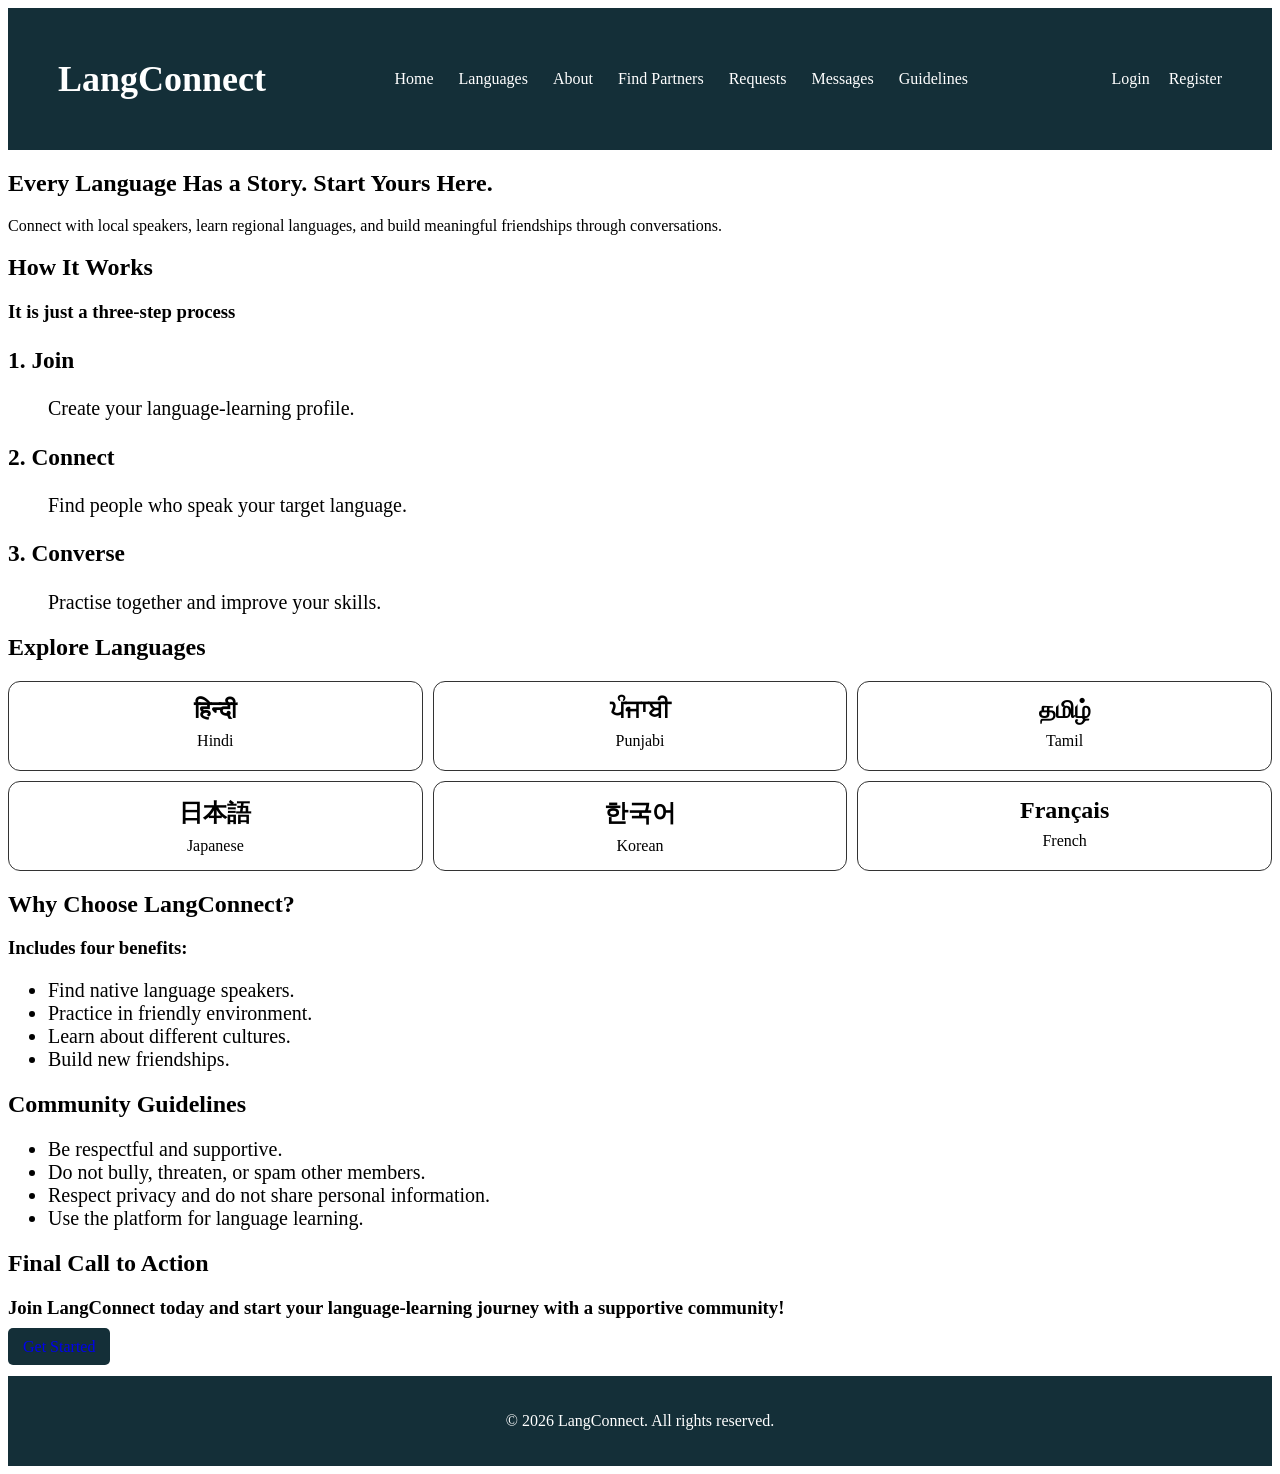
<file: index.html>
<!DOCTYPE html>
<html lang="en">
<head>
    <meta charset="UTF-8">
    <meta name="viewport" content="width=device-width, initial-scale=1.0">
    <title>LangConnect</title>
    <meta name="description" content="LangConnect is a platform for language learners to connect with native speakers and practice their target languages.">
    <link rel="stylesheet" href="style.css">

</head>
<body>
    <nav>
    <div class="logo">
        <h1>LangConnect</h1>
    </div>

    <ul>
        <li><a href="index.html">Home</a></li>
        <li><a href="#explorelang">Languages</a></li>
        <li><a href="about.html">About</a></li>
        <li><a href="partners.html">Find Partners</a></li>
        <li><a href="requests.html">Requests</a></li>
        <li><a href="messages.html">Messages</a></li>
        <li><a href="guidelines.html">Guidelines</a></li>
    </ul>

    <div class="nav-buttons">
        <a href="login.html">Login</a>
        <a href="register.html">Register</a>
    </div>
</nav>

    <header>
        <div class="header-content">
            <h2>Every Language Has a Story. Start Yours Here.</h2>
            <p>Connect with local speakers, learn regional languages, and build meaningful friendships through conversations.</p>
        </div>
    </header>
    <h2>How It Works</h2>
    <h3>It is just a three-step process</h3>
    <div>
        <dl class="list">
        <dt><h3>1. Join</h3></dt>
        <dd>Create your language-learning profile.</dd>
        <dt><h3>2. Connect</h3></dt>
        <dd>Find people who speak your target language.</dd>
        <dt><h3>3. Converse</h3></dt>
        <dd>Practise together and improve your skills.</dd>
        </dl>
    </div>
    <h2>Explore Languages</h2>
    <div class="language-container" id="explorelang">
        <div class="language">
            <h2>हिन्दी</h2>
            <p>Hindi</p>
        </div>
        <div class="language">
            <h2>ਪੰਜਾਬੀ</h2>
            <p>Punjabi</p>
        </div>
        <div class="language">
            <h2>தமிழ்</h2>
            <p>Tamil</p>
        </div>
        <div class="language">
            <h2>日本語</h2>
            <p>Japanese</p>
        </div>
        <div class="language">
            <h2>한국어</h2>
            <p>Korean</p>
        </div>
        <div class="language">
            <h2>Français</h2>
            <p>French</p>
        </div>
    </div>
    <div>
        <h2>Why Choose LangConnect?</h2>
        <h3>Includes four benefits:</h3>
        <ul class="list">
            <li>Find native language speakers.</li>
            <li>Practice in friendly environment.</li>
            <li>Learn about different cultures.</li>
            <li>Build new friendships.</li>
        </ul>
    </div>
    <div>
        <h2>Community Guidelines</h2>
        <ul class="list">
            <li>Be respectful and supportive.</li>
            <li>Do not bully, threaten, or spam other members.</li>
            <li>Respect privacy and do not share personal information.</li>
            <li>Use the platform for language learning.</li>
        </ul>
    </div>
    <div>
        <h2>Final Call to Action</h2>
        <h3>Join LangConnect today and start your language-learning journey with a supportive community!</h3>
        <a href="register.html" class="button">Get Started</a>
    </div>

    <footer class="footer">
        <p>&copy; 2026 LangConnect. All rights reserved.</p>
    </footer>
    <script src="app.js"></script>
</body>
</html>
</file>
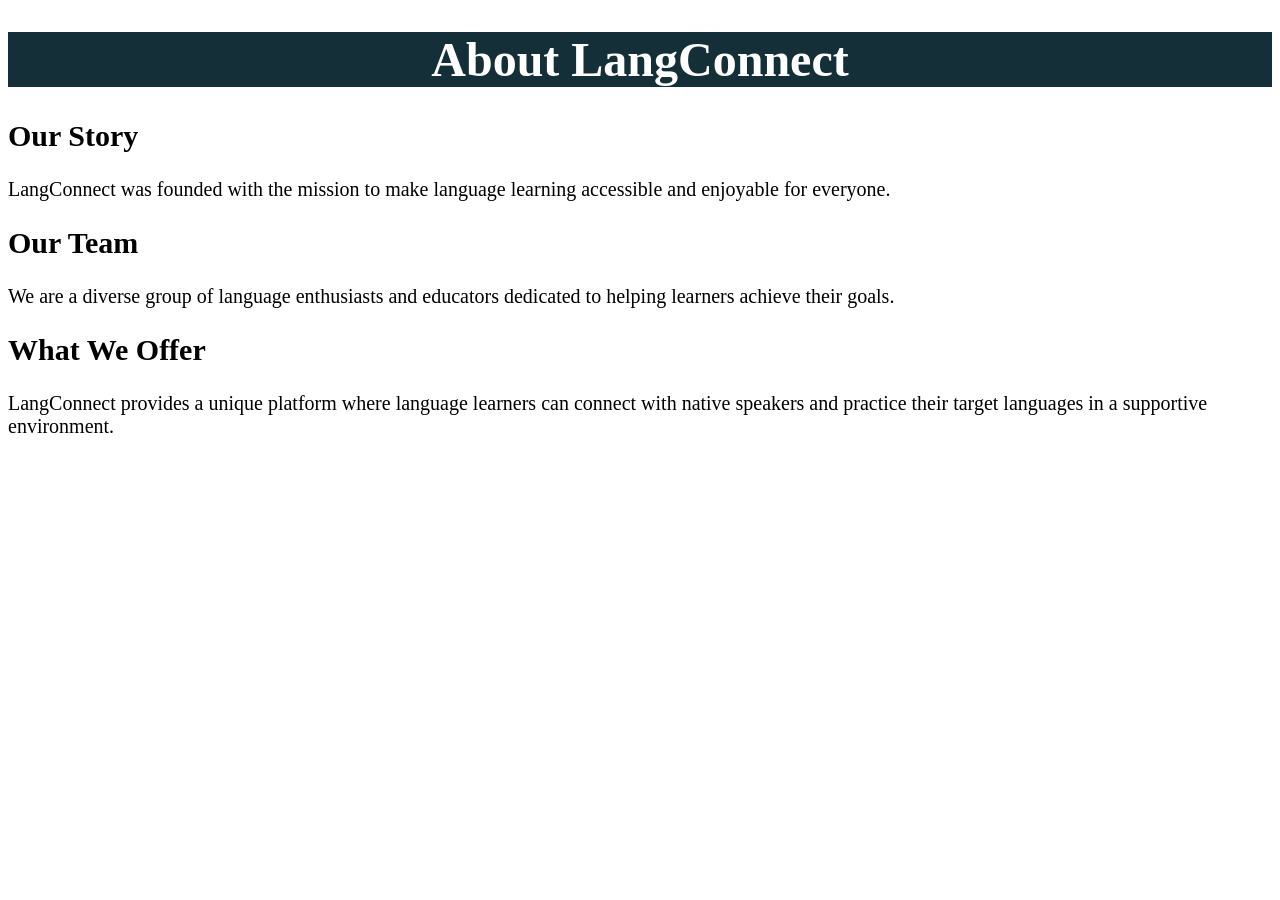
<file: about.html>
<!DOCTYPE html>
<html lang="en">
<head>
    <meta charset="UTF-8">
    <meta name="viewport" content="width=device-width, initial-scale=1.0">
    <title>About LangConnect</title>
    <link rel="stylesheet" href="style.css">
</head>
<body>
    <header class="abtheader">
        <h1>About LangConnect</h1>
    </header>
    <main>
        <section class="about-section">
            <h2>Our Story</h2>
            <p style="font-size: 20px;">LangConnect was founded with the mission to make language learning accessible and enjoyable for everyone.</p>
        </section>
        <section class="about-section">
            <h2>Our Team</h2>
            <p style="font-size: 20px;">We are a diverse group of language enthusiasts and educators dedicated to helping learners achieve their goals.</p>
        </section>
        <section class="about-section">
            <h2>What We Offer</h2>
            <p style="font-size: 20px;">LangConnect provides a unique platform where language learners can connect with native speakers and practice their target languages in a supportive environment.</p>
        </section>
    </main>
</body>
</html>
</file>
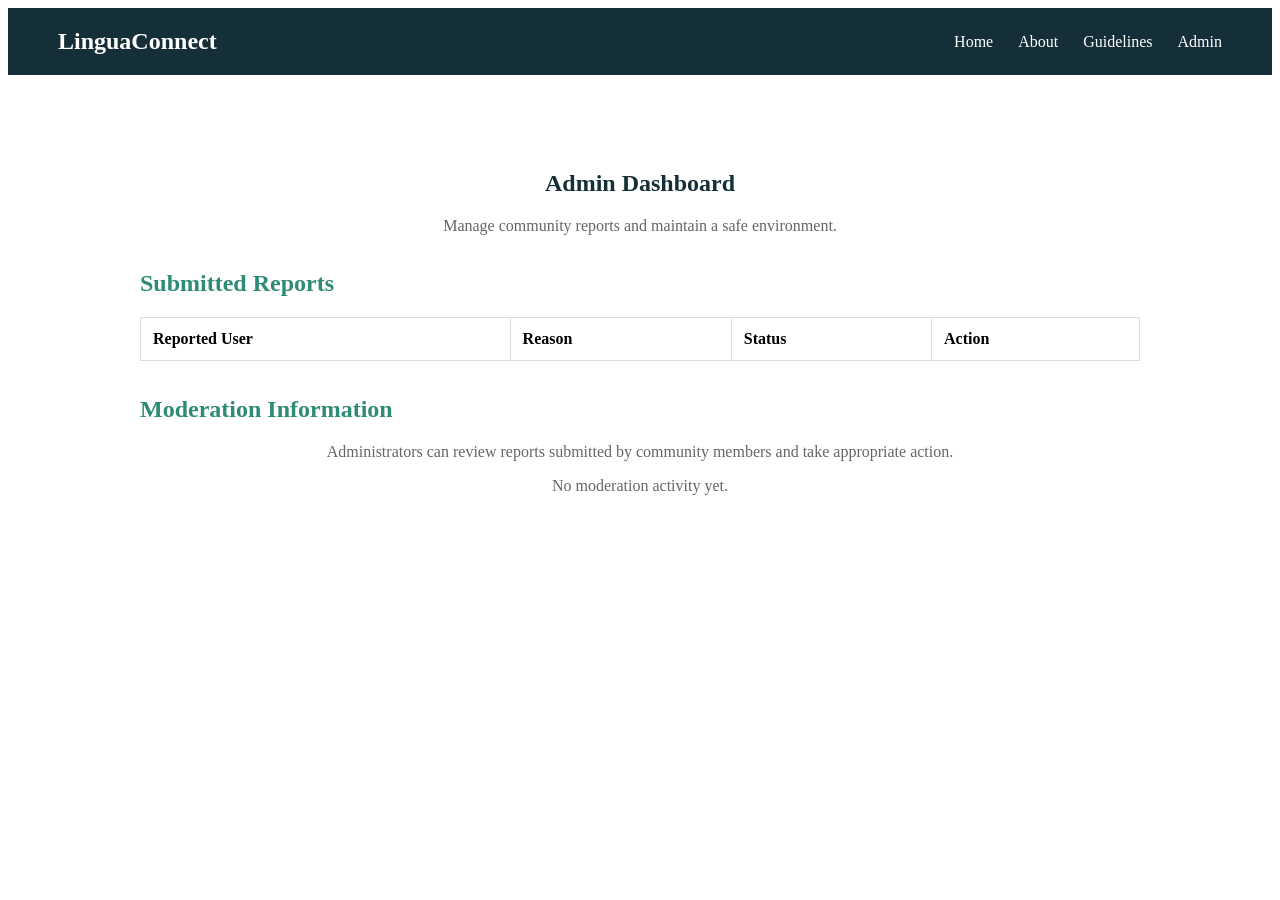
<file: admin.html>
<!DOCTYPE html>
<html>
<head>
    <meta charset="UTF-8">
    <meta name="viewport" content="width=device-width, initial-scale=1.0">

    <title>Admin Panel | LinguaConnect</title>

    <link rel="stylesheet" href="style.css">
</head>

<body>

    <nav>
        <div class="logo">LinguaConnect</div>

        <ul>
            <li><a href="index.html">Home</a></li>
            <li><a href="about.html">About</a></li>
            <li><a href="guidelines.html">Guidelines</a></li>
            <li><a href="admin.html">Admin</a></li>
        </ul>
    </nav>

    <section class="admin">

        <h1>Admin Dashboard</h1>

        <p>Manage community reports and maintain a safe environment.</p>

        <h2>Submitted Reports</h2>

        <table>
            <tr>
                <th>Reported User</th>
                <th>Reason</th>
                <th>Status</th>
                <th>Action</th>
            </tr>

            <tbody id="reportTable">
            </tbody>
        </table>

        <h2>Moderation Information</h2>

        <p>
            Administrators can review reports submitted by
            community members and take appropriate action.
        </p>

        <p id="adminStatus">
            No moderation activity yet.
        </p>

    </section>

    <script src="app.js"></script>

</body>
</html>
</file>
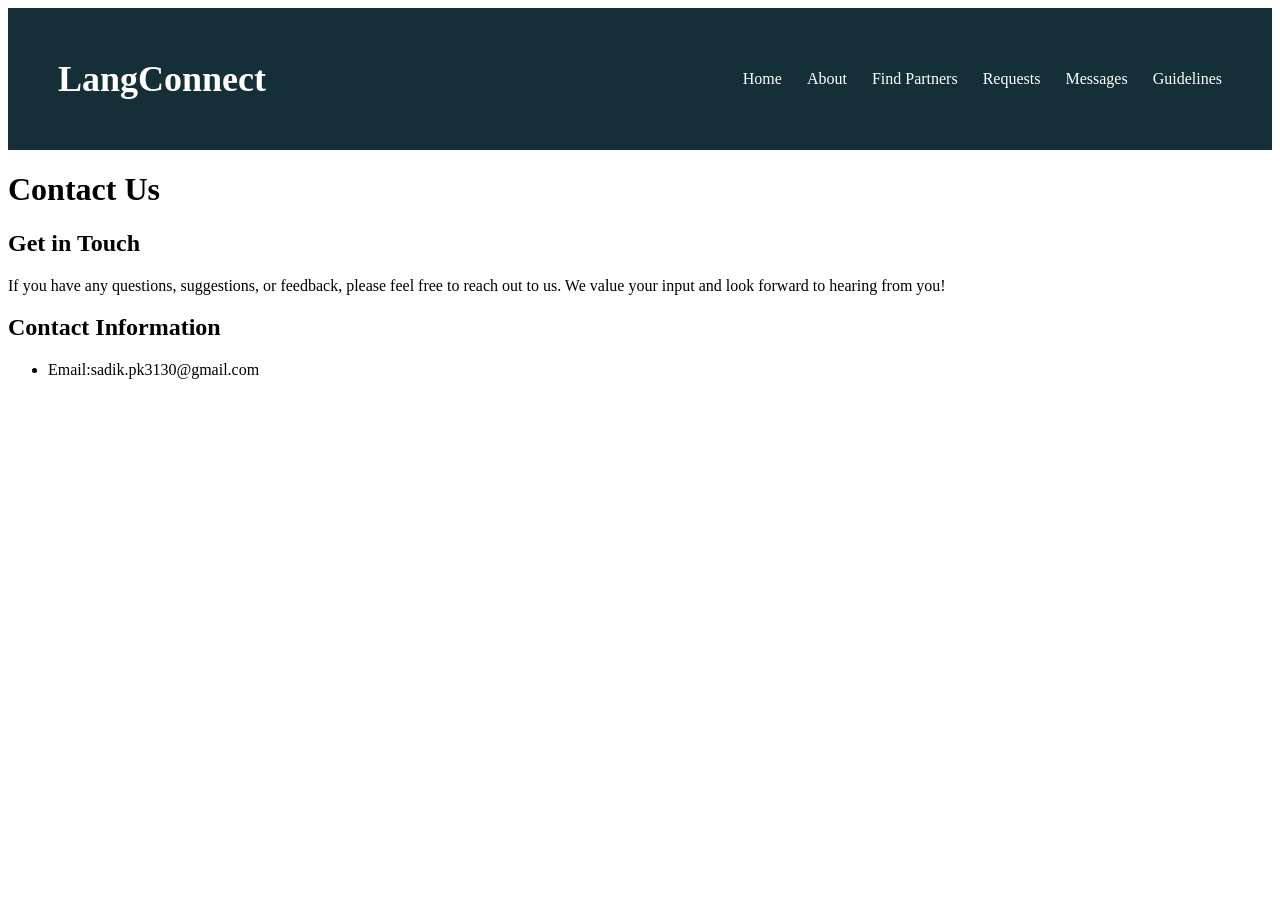
<file: contact.html>
<!DOCTYPE html>
<html lang="en">
<head>
    <meta charset="UTF-8">
    <meta name="viewport" content="width=device-width, initial-scale=1.0">
    <title>Document</title>
    <link rel="stylesheet" href="style.css">
</head>
<body>
    <nav>
        <div class="logo">
        <h1>LangConnect</h1>
    </div>
    
        <ul>
        <li><a href="index.html">Home</a></li>
        <li><a href="about.html">About</a></li>
        <li><a href="partners.html">Find Partners</a></li>
        <li><a href="requests.html">Requests</a></li>
        <li><a href="messages.html">Messages</a></li>
        <li><a href="guidelines.html">Guidelines</a></li>
        </ul>
    </nav>

    <h1>Contact Us</h1>
    <h2>Get in Touch</h2>
    <p>If you have any questions, suggestions, or feedback, please feel free to reach out to us. We value your input and look forward to hearing from you!</p>
    <h2>Contact Information</h2>
    <ul>
        <li>Email:sadik.pk3130@gmail.com</li>
    </ul>
</body>
</html>
</file>
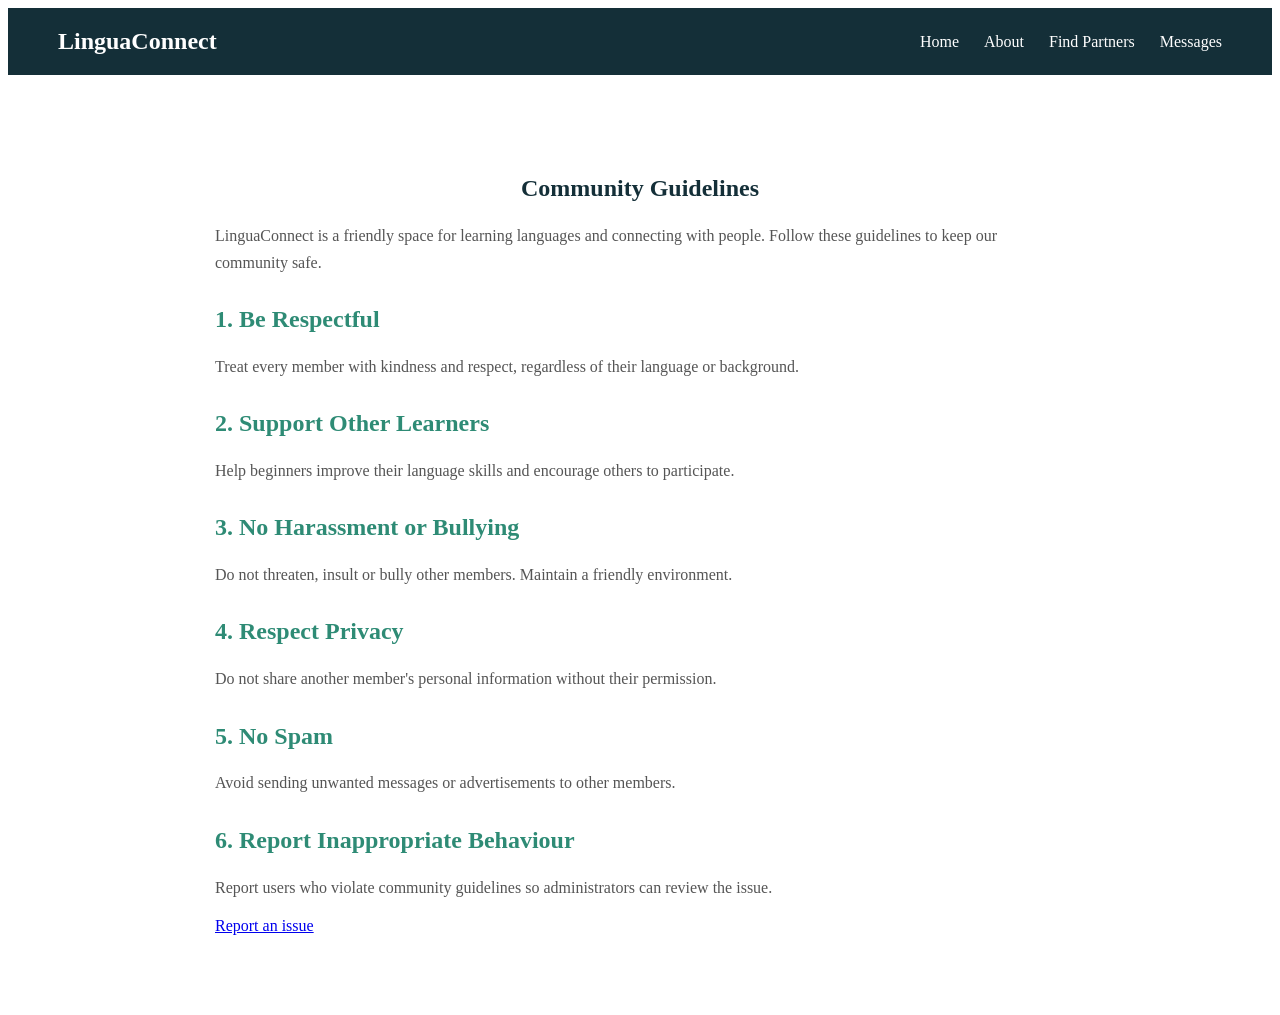
<file: guidelines.html>
<!DOCTYPE html>
<html>
<head>
    <meta charset="UTF-8">
    <meta name="viewport" content="width=device-width, initial-scale=1.0">

    <title>Community Guidelines | LinguaConnect</title>

    <link rel="stylesheet" href="style.css">
</head>

<body>

    <nav>
        <div class="logo">LinguaConnect</div>

        <ul>
            <li><a href="index.html">Home</a></li>
            <li><a href="about.html">About</a></li>
            <li><a href="partners.html">Find Partners</a></li>
            <li><a href="messages.html">Messages</a></li>
        </ul>
    </nav>

    <section class="guidelines">

        <h1>Community Guidelines</h1>

        <p>
            LinguaConnect is a friendly space for learning
            languages and connecting with people.
            Follow these guidelines to keep our community safe.
        </p>

        <h2>1. Be Respectful</h2>
        <p>
            Treat every member with kindness and respect,
            regardless of their language or background.
        </p>

        <h2>2. Support Other Learners</h2>
        <p>
            Help beginners improve their language skills
            and encourage others to participate.
        </p>

        <h2>3. No Harassment or Bullying</h2>
        <p>
            Do not threaten, insult or bully other members.
            Maintain a friendly environment.
        </p>

        <h2>4. Respect Privacy</h2>
        <p>
            Do not share another member's personal
            information without their permission.
        </p>

        <h2>5. No Spam</h2>
        <p>
            Avoid sending unwanted messages or
            advertisements to other members.
        </p>

        <h2>6. Report Inappropriate Behaviour</h2>
        <p>
            Report users who violate community guidelines
            so administrators can review the issue.
        </p>
        <a href="admin.html">Report an issue</a>
    </section>
    <script src="app.js"></script>
</body>
</html>
</file>
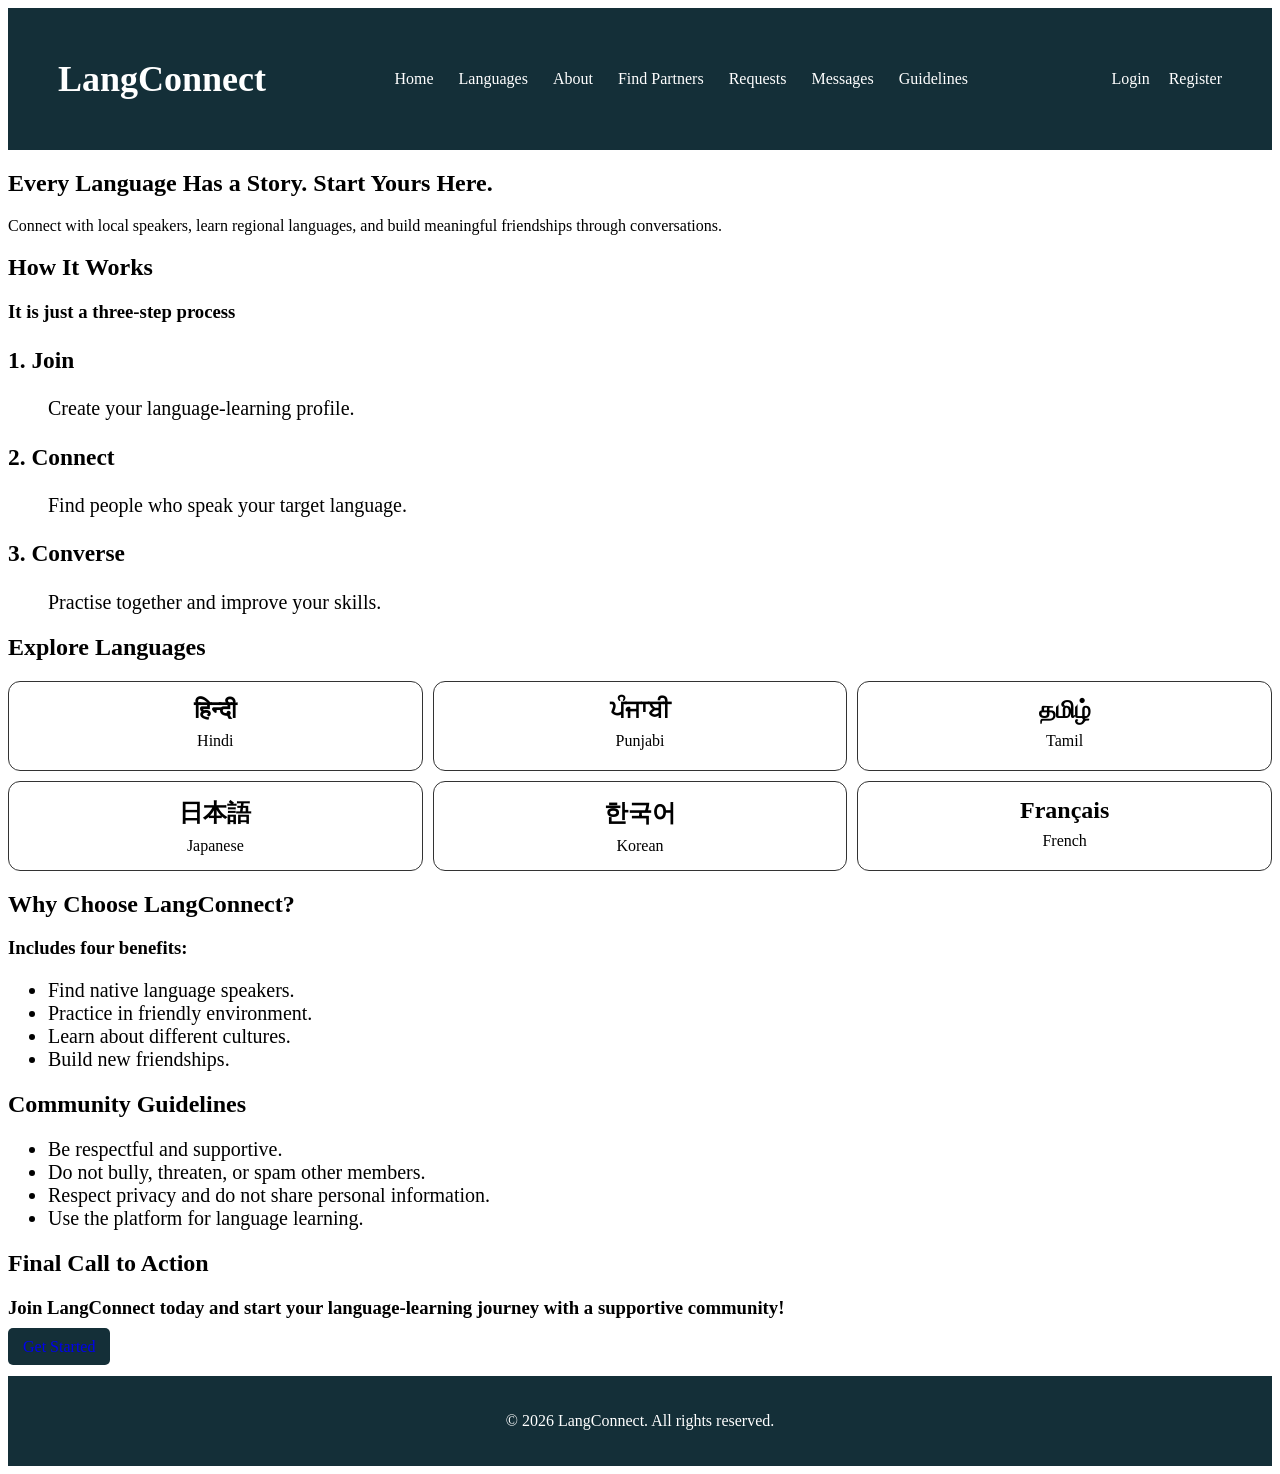
<file: home.html>
<!DOCTYPE html>
<html lang="en">
<head>
    <meta charset="UTF-8">
    <meta name="viewport" content="width=device-width, initial-scale=1.0">
    <title>LangConnect</title>
    <meta name="description" content="LangConnect is a platform for language learners to connect with native speakers and practice their target languages.">
    <link rel="stylesheet" href="style.css">

</head>
<body>
    <nav>
    <div class="logo">
        <h1>LangConnect</h1>
    </div>

    <ul>
        <li><a href="home.html">Home</a></li>
        <li><a href="#explorelang">Languages</a></li>
        <li><a href="about.html">About</a></li>
        <li><a href="partners.html">Find Partners</a></li>
        <li><a href="requests.html">Requests</a></li>
        <li><a href="messages.html">Messages</a></li>
        <li><a href="guidelines.html">Guidelines</a></li>
    </ul>

    <div class="nav-buttons">
        <a href="login.html">Login</a>
        <a href="register.html">Register</a>
    </div>
</nav>

    <header>
        <div class="header-content">
            <h2>Every Language Has a Story. Start Yours Here.</h2>
            <p>Connect with local speakers, learn regional languages, and build meaningful friendships through conversations.</p>
        </div>
    </header>
    <h2>How It Works</h2>
    <h3>It is just a three-step process</h3>
    <div>
        <dl class="list">
        <dt><h3>1. Join</h3></dt>
        <dd>Create your language-learning profile.</dd>
        <dt><h3>2. Connect</h3></dt>
        <dd>Find people who speak your target language.</dd>
        <dt><h3>3. Converse</h3></dt>
        <dd>Practise together and improve your skills.</dd>
        </dl>
    </div>
    <h2>Explore Languages</h2>
    <div class="language-container" id="explorelang">
        <div class="language">
            <h2>हिन्दी</h2>
            <p>Hindi</p>
        </div>
        <div class="language">
            <h2>ਪੰਜਾਬੀ</h2>
            <p>Punjabi</p>
        </div>
        <div class="language">
            <h2>தமிழ்</h2>
            <p>Tamil</p>
        </div>
        <div class="language">
            <h2>日本語</h2>
            <p>Japanese</p>
        </div>
        <div class="language">
            <h2>한국어</h2>
            <p>Korean</p>
        </div>
        <div class="language">
            <h2>Français</h2>
            <p>French</p>
        </div>
    </div>
    <div>
        <h2>Why Choose LangConnect?</h2>
        <h3>Includes four benefits:</h3>
        <ul class="list">
            <li>Find native language speakers.</li>
            <li>Practice in friendly environment.</li>
            <li>Learn about different cultures.</li>
            <li>Build new friendships.</li>
        </ul>
    </div>
    <div>
        <h2>Community Guidelines</h2>
        <ul class="list">
            <li>Be respectful and supportive.</li>
            <li>Do not bully, threaten, or spam other members.</li>
            <li>Respect privacy and do not share personal information.</li>
            <li>Use the platform for language learning.</li>
        </ul>
    </div>
    <div>
        <h2>Final Call to Action</h2>
        <h3>Join LangConnect today and start your language-learning journey with a supportive community!</h3>
        <a href="register.html" class="button">Get Started</a>
    </div>

    <footer class="footer">
        <p>&copy; 2026 LangConnect. All rights reserved.</p>
    </footer>
    <script src="app.js"></script>
</body>
</html>
</file>
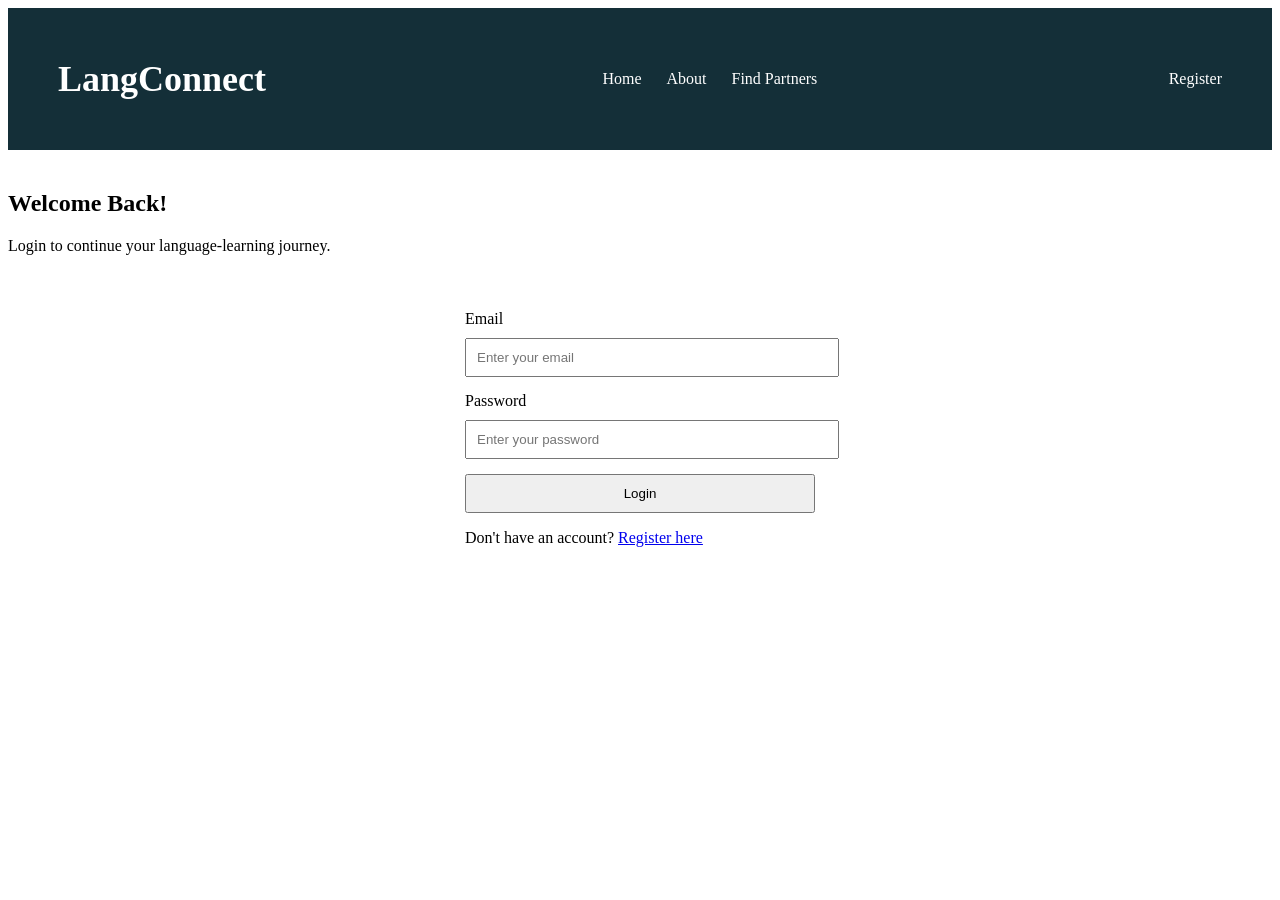
<file: login.html>
<!DOCTYPE html>
<html lang="en">
<head>
    <meta charset="UTF-8">
    <meta name="viewport" content="width=device-width, initial-scale=1.0">
    <title>Login - LangConnect</title>
    <link rel="stylesheet" href="style.css">
</head>
<body>

    <nav>
        <div class="logo">
            <h1>LangConnect</h1>
        </div>

        <ul>
            <li><a href="index.html">Home</a></li>
            <li><a href="about.html">About</a></li>
            <li><a href="partners.html">Find Partners</a></li>
        </ul>

        <div class="nav-buttons">
            <a href="register.html">Register</a>
        </div>
    </nav>
    <div class="logtxt"></div>
        <h2>Welcome Back!</h2>
        <p>Login to continue your language-learning journey.</p>
    </div>

    <div class="login">
        <form>
            <label for="loginEmail">Email</label>
            <input type="email" id="loginEmail" placeholder="Enter your email">

            <label for="loginPassword">Password</label>
            <input type="password" id="loginPassword" placeholder="Enter your password">

            <button type="button" onclick="loginUser()">Login</button>
        </form>

        <p>Don't have an account? <a href="register.html">Register here</a></p>
    </div>

    <script src="app.js"></script>
</body>
</html>
</file>
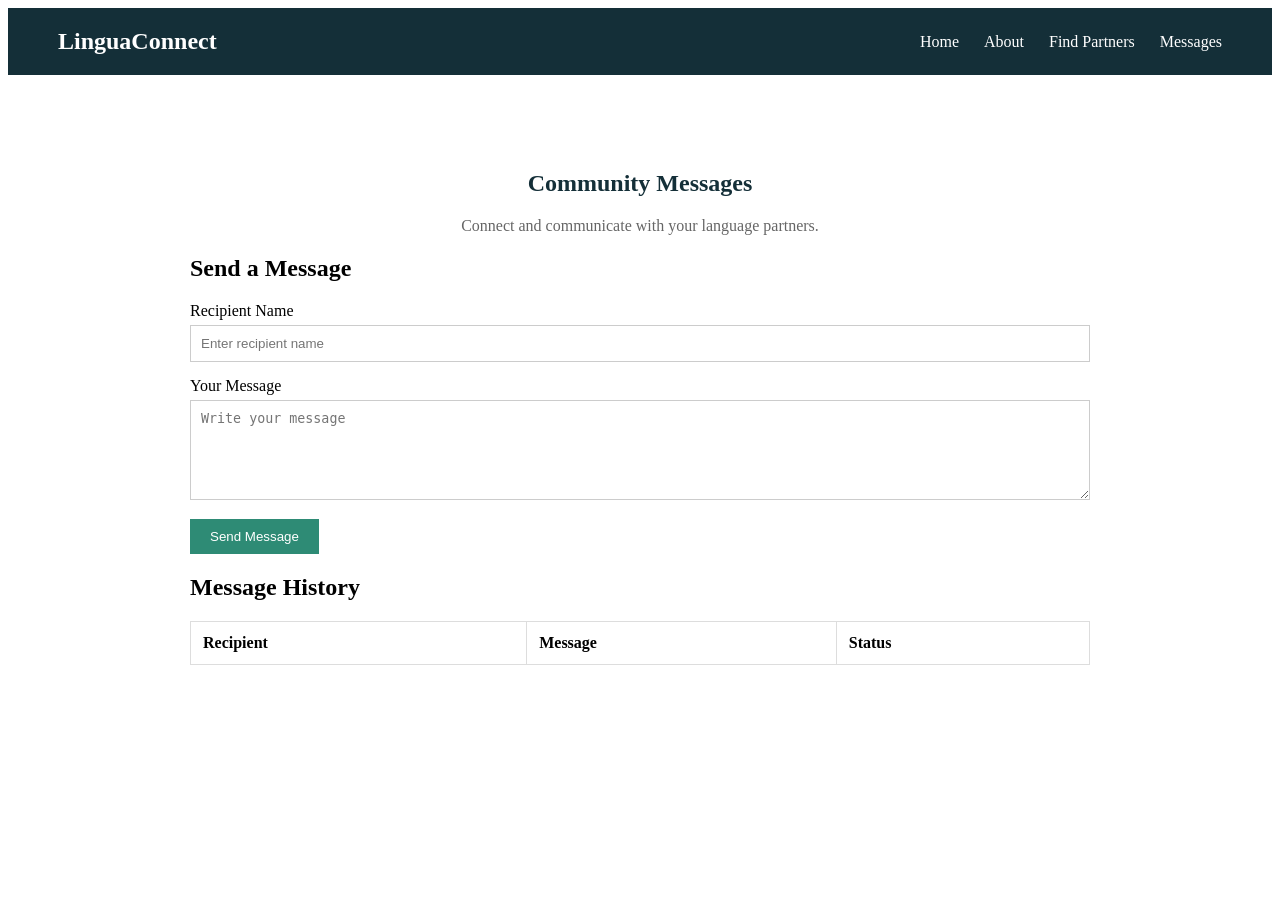
<file: messages.html>
<!DOCTYPE html>
<html>
<head>
    <meta charset="UTF-8">
    <meta name="viewport" content="width=device-width, initial-scale=1.0">

    <title>Messages | LinguaConnect</title>

    <link rel="stylesheet" href="style.css">
</head>

<body>

    <nav>
        <div class="logo">LinguaConnect</div>

        <ul>
            <li><a href="index.html">Home</a></li>
            <li><a href="about.html">About</a></li>
            <li><a href="partners.html">Find Partners</a></li>
            <li><a href="messages.html">Messages</a></li>
        </ul>
    </nav>

    <section class="messages">

        <h1>Community Messages</h1>

        <p>Connect and communicate with your language partners.</p>

        <h2>Send a Message</h2>

        <label>Recipient Name</label>
        <input type="text" id="recipient" placeholder="Enter recipient name">

        <label>Your Message</label>
        <textarea id="message" placeholder="Write your message"></textarea>

        <button onclick="sendMessage()">Send Message</button>

        <h2>Message History</h2>

        <table>
            <tr>
                <th>Recipient</th>
                <th>Message</th>
                <th>Status</th>
            </tr>

            <tbody id="messageTable">
            </tbody>
        </table>

    </section>

    <script src="app.js"></script>

</body>
</html>
</file>
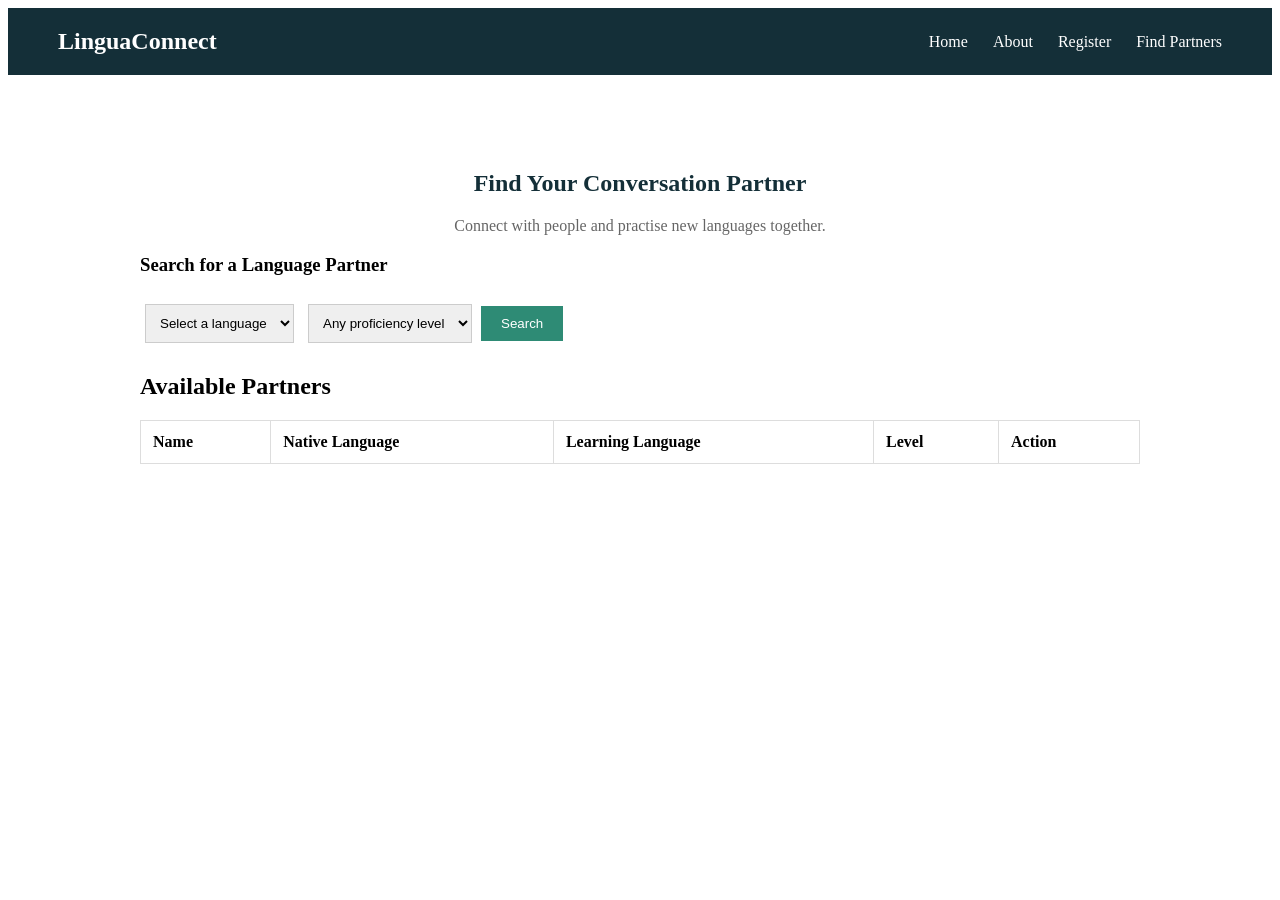
<file: partners.html>
<!DOCTYPE html>
<html>
<head>
    <meta charset="UTF-8">
    <meta name="viewport" content="width=device-width, initial-scale=1.0">

    <title>Find Partners | LinguaConnect</title>

    <link rel="stylesheet" href="style.css">
</head>

<body>

    <nav>
        <div class="logo">LinguaConnect</div>

        <ul>
            <li><a href="index.html">Home</a></li>
            <li><a href="about.html">About</a></li>
            <li><a href="register.html">Register</a></li>
            <li><a href="partners.html">Find Partners</a></li>
        </ul>
    </nav>

    <section class="partners">

        <h1>Find Your Conversation Partner</h1>

        <p>Connect with people and practise new languages together.</p>

        <h3>Search for a Language Partner</h3>

        <select id="searchLanguage">
            <option value="">Select a language</option>
            <option>Malayalam</option>
            <option>Punjabi</option>
            <option>Hindi</option>
            <option>Tamil</option>
            <option>Telugu</option>
            <option>Bengali</option>
        </select>

        <select id="searchLevel">
            <option value="">Any proficiency level</option>
            <option>Beginner</option>
            <option>Intermediate</option>
            <option>Advanced</option>
        </select>

        <button onclick="findPartner()">Search</button>

        <h2>Available Partners</h2>

        <table>
            <tr>
                <th>Name</th>
                <th>Native Language</th>
                <th>Learning Language</th>
                <th>Level</th>
                <th>Action</th>
            </tr>

            <tbody id="partnerTable">
            </tbody>
        </table>

    </section>

    <script src="app.js"></script>

</body>
</html>
</file>
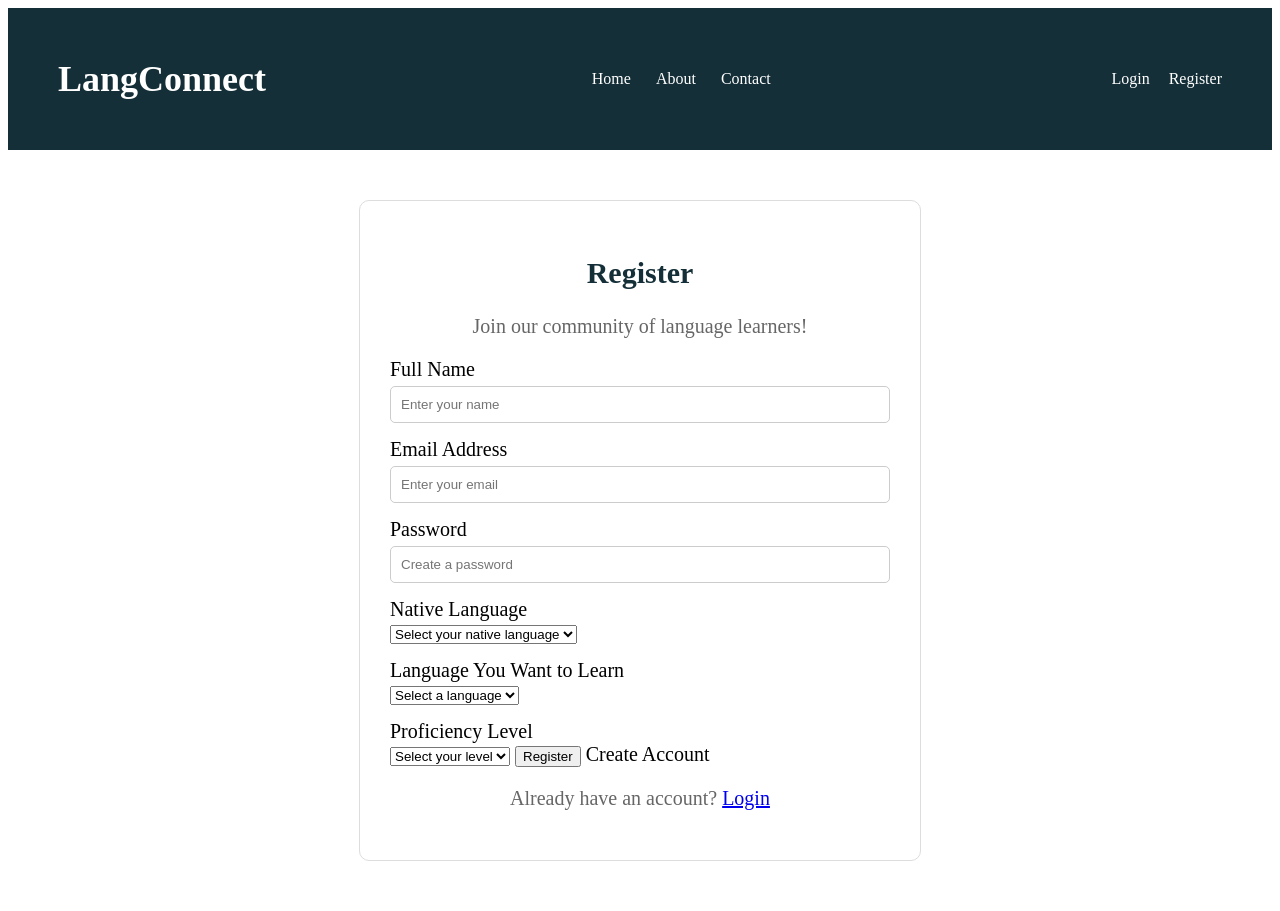
<file: register.html>
<!DOCTYPE html>
<html lang="en">
<head>
    <meta charset="UTF-8">
    <meta name="viewport" content="width=device-width, initial-scale=1.0">
    <title>Register | LangConnect</title>
    <link rel="stylesheet" href="style.css">
</head>
<body>
    <nav>
        <div class="logo">
            <h1>LangConnect</h1>
        </div>
        <ul>
            <li><a href="index.html">Home</a></li>
            <li><a href="about.html">About</a></li>
            <li><a href="contact.html">Contact</a></li>
        </ul>
        <div class="nav-buttons">
            <a href="login.html">Login</a>
            <a href="register.html">Register</a>
        </div>
    </nav>
    <section class="register-section">
        <h2>Register</h2>
        <p> Join our community of language learners!</p>
        <label>Full Name</label>
            <input type="text" id="name" placeholder="Enter your name">

            <label>Email Address</label>
            <input type="email" id="email" placeholder="Enter your email">

            <label for="password">Password</label>
            <input type="password" id="password" placeholder="Create a password">

            <label>Native Language</label>
            <select id="native">
                <option value="">Select your native language</option>
                <option>Malayalam</option>
                <option>Punjabi</option>
                <option>Hindi</option>
                <option>Tamil</option>
                <option>Telugu</option>
                <option>Bengali</option>
                <option>Other</option>
            </select>

            <label>Language You Want to Learn</label>
            <select id="learning">
                <option value="">Select a language</option>
                <option>Malayalam</option>
                <option>Punjabi</option>
                <option>Hindi</option>
                <option>Tamil</option>
                <option>Telugu</option>
                <option>Bengali</option>
                <option>Other</option>
            </select>

            <label>Proficiency Level</label>
            <select id="level">
                <option value="">Select your level</option>
                <option>Beginner</option>
                <option>Intermediate</option>
                <option>Advanced</option>
            </select>

            <button type="button" onclick="registerUser()">Register</button>
                Create Account
            </button>

        </form>
         <p>Already have an account? <a href="login.html">Login</a></p>

    
    </section>
    <script src="app.js"></script>
</body>
</html>
</file>
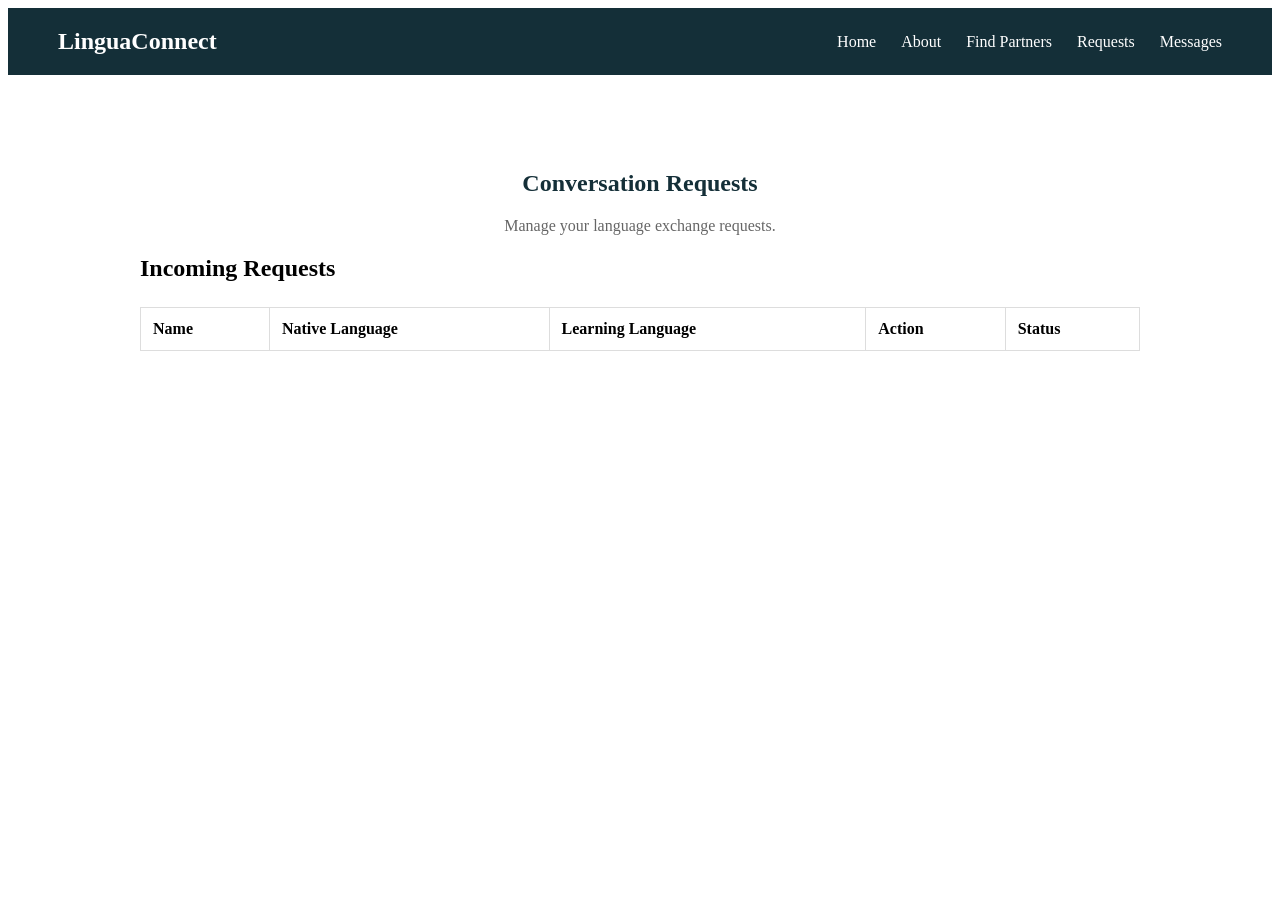
<file: requests.html>
<!DOCTYPE html>
<html>
<head>
    <meta charset="UTF-8">
    <meta name="viewport" content="width=device-width, initial-scale=1.0">

    <title>Requests | LinguaConnect</title>

    <link rel="stylesheet" href="style.css">
</head>

<body>

    <nav>
        <div class="logo">LinguaConnect</div>

        <ul>
            <li><a href="index.html">Home</a></li>
            <li><a href="about.html">About</a></li>
            <li><a href="partners.html">Find Partners</a></li>
            <li><a href="requests.html">Requests</a></li>
            <li><a href="messages.html">Messages</a></li>
        </ul>
    </nav>

    <section class="requests">

        <h1>Conversation Requests</h1>

        <p>Manage your language exchange requests.</p>

        <h2>Incoming Requests</h2>

        <table>
            <tr>
                <th>Name</th>
                <th>Native Language</th>
                <th>Learning Language</th>
                <th>Action</th>
                <th>Status</th>
            </tr>

            <tbody id="requestTable">
            </tbody>
        </table>

    </section>

    <script src="app.js"></script>

</body>
</html>
</file>
<file: style.css>
nav {
    display: flex;
    justify-content: space-between;
    align-items: center;
    padding: 20px 50px;
    background-color: #142F38;
}

.logo {
    color: white;
    font-size: 24px;
    font-weight: bold;
}

nav ul {
    display: flex;
    list-style: none;
    gap: 25px;
    margin: 0;
    padding: 0;
}

nav ul li a {
    color: white;
    text-decoration: none;
}

.nav-buttons a {
    color: white;
    text-decoration: none;
    margin-left: 15px;
}

.get-started {
    background-color: #2E8B75;
    padding: 10px 15px;
    border-radius: 5px;
}

.language-container {
    display: grid;
    grid-template-columns: repeat(3, 1fr);
    grid-template-rows: repeat(2, 1fr);
    gap: 10px;
}

.language{
    border: 1px solid #333;
    border-radius: 12px;
    padding: 15px;
    text-align: center;
}

.language h2 {
    margin: 0 0 8px;
}

.language p {
    margin: 0;
}

.list {
    font-size: 20px;
}

.button{
    background-color:#142F38;
    text-decoration: none;
    padding: 10px 15px;
    border-radius: 5px;
}

.footer {
    background-color: #142F38;
    color: white;
    text-align: center;
    padding: 20px 0;
    margin-top: 20px;
}

.abtheader {
    text-align: center;
    margin-bottom: 20px;
    background-color: #142F38;
    font-size: 24px;
    font-weight: bold;
    color: white;
}

.about-section {
    font-size: 20px;
}

.register-section {
    font-size: 20px;
    max-width: 500px;
    margin: 50px auto;
    padding: 30px;
    border: 1px solid #dddddd;
    border-radius: 10px;
}

.register-section h2 {
    text-align: center;
    color:#142F38;
}

.register-section p {
    text-align: center;
    color: #666666;
}

.register-section label {
    display: block;
    margin-top: 15px;
}

.register-section input {
    width: 100%;
    padding: 10px;
    margin-top: 5px;
    border: 1px solid #cccccc;
    border-radius: 5px;
    box-sizing: border-box;
}

.partners {
    max-width: 1000px;
    margin: 50px auto;
    padding: 25px;
}

.partners h1 {
    color: #142F38;
    text-align: center;
}

.partners p {
    text-align: center;
    color: #666666;
}

.partners select {
    padding: 10px;
    margin: 10px 5px;
    border: 1px solid #cccccc;
}

.partners button {
    padding: 10px 20px;
    background-color: #2E8B75;
    color: white;
    border: none;
    cursor: pointer;
}

.partners table {
    width: 100%;
    margin-top: 20px;
    border-collapse: collapse;
}

.partners th,
.partners td {
    padding: 12px;
    border: 1px solid #dddddd;
    text-align: left;
}

.messages {
    max-width: 900px;
    margin: 50px auto;
    padding: 25px;
}

.messages h1 {
    color: #142F38;
    text-align: center;
}

.messages p {
    color: #666666;
    text-align: center;
}

.messages label {
    display: block;
    margin-top: 15px;
}

.messages input,
.messages textarea {
    width: 100%;
    padding: 10px;
    margin-top: 5px;
    border: 1px solid #cccccc;
    box-sizing: border-box;
}

.messages textarea {
    height: 100px;
    resize: vertical;
}

.messages button {
    margin-top: 15px;
    padding: 10px 20px;
    background-color: #2E8B75;
    color: white;
    border: none;
    cursor: pointer;
}

.messages table {
    width: 100%;
    margin-top: 20px;
    border-collapse: collapse;
}

.messages th,
.messages td {
    padding: 12px;
    border: 1px solid #dddddd;
    text-align: left;
}

.requests {
    max-width: 1000px;
    margin: 50px auto;
    padding: 25px;
}

.requests h1 {
    color: #142F38;
    text-align: center;
}

.requests p {
    color: #666666;
    text-align: center;
}

.requests table {
    width: 100%;
    margin-top: 25px;
    border-collapse: collapse;
}

.requests th,
.requests td {
    padding: 12px;
    border: 1px solid #dddddd;
    text-align: left;
}

.requests button {
    padding: 8px 12px;
    border: none;
    color: white;
    cursor: pointer;
}

.accept {
    background-color: #2E8B75;
}

.reject {
    background-color: #C0392B;
}

.guidelines {
    max-width: 850px;
    margin: 50px auto;
    padding: 30px;
}

.guidelines h1 {
    color: #142F38;
    text-align: center;
}

.guidelines h2 {
    color: #2E8B75;
    margin-top: 30px;
}

.guidelines p {
    color: #555555;
    line-height: 1.7;
}

.admin {
    max-width: 1000px;
    margin: 50px auto;
    padding: 25px;
}

.admin h1 {
    color: #142F38;
    text-align: center;
}

.admin p {
    color: #666666;
    text-align: center;
}

.admin h2 {
    color: #2E8B75;
    margin-top: 35px;
}

.admin table {
    width: 100%;
    margin-top: 20px;
    border-collapse: collapse;
}

.admin th,
.admin td {
    padding: 12px;
    border: 1px solid #dddddd;
    text-align: left;
}

.login {
    width: 350px;
    margin: 30px auto;
    padding: 25px;
    background-color: white;
    border-radius: 10px;
}

.login input {
    width: 100%;
    padding: 10px;
    margin: 10px 0 15px;
}

.login button {
    width: 100%;
    padding: 10px;
    cursor: pointer;
}

.logtxt {
    text-align: center;
    color: #142F38;
    padding: 10px;
    margin-bottom: 20px;
}

.contact {
    max-width: 800px;
    margin: 50px auto;
    padding: 30px;
    background-color: #F4F8F7;
    color: #142F38;
    text-align: center;
    border-radius: 10px;
    border: 1px solid #dddddd;
}

.contact h1 {
    color: #142F38;
    text-align: center;
    font-size: 28px;
}


.contact p {
    color: #666666;
    line-height: 1.6;
}
</file>
